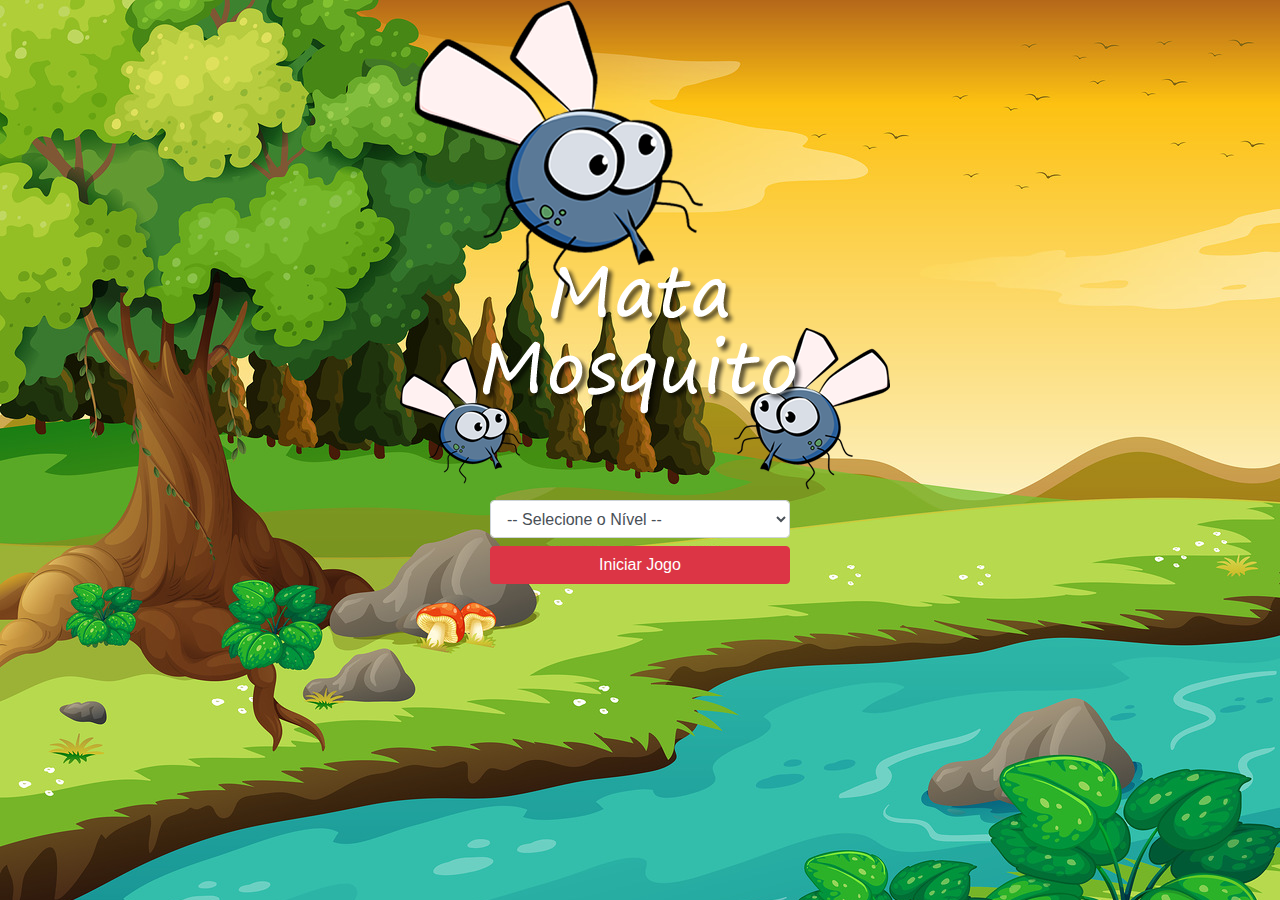
<file: index.html>
<!DOCTYPE html>
<html>
	<head>
		<title></title>

		<meta charset="utf-8">

		<link rel="stylesheet" href="https://maxcdn.bootstrapcdn.com/bootstrap/4.0.0/css/bootstrap.min.css" integrity="sha384-Gn5384xqQ1aoWXA+058RXPxPg6fy4IWvTNh0E263XmFcJlSAwiGgFAW/dAiS6JXm" crossorigin="anonymous">


		<link rel="stylesheet" href="estilo.css">

		<script>

			function iniciarJogo() {
				var nivel = document.getElementById('nivel').value

				if(nivel === '') {
					alert('Selecione um nível para iniciar o jogo')
					return false
				}

				window.location.href = "app.html?" + nivel // é possivel enviar um parâmetro pelo href (não é muito convencional), deve-se separar com '?'		
				}

		</script>
	</head>


	<body>

		<div class="container">
			<div class="row">
				<div class="col">
					<div class="d-flex justify-content-center">
						<img id="animacao" src="imagens/game.png">
					</div>
				</div>
			</div>


			<div id="area_botoes">
				<div class="row">
					<div class="col">
						<div class="d-flex justify-content-center">
							<div class="mb-2">
								<select class="form-control" id="nivel">
									<option value="">-- Selecione o Nível --</option>
									<option value="normal">Normal</option>
									<option value="dificil">Difícil</option>
									<option value="chucknorris">Chuck Norris</option>
								</select>
							</div>
						</div>
					</div>
				</div>


				<div class="row">
					<div class="col">
						<div class="d-flex justify-content-center">
							<button type="button" class="btn btn-danger btn-danger" onclick="iniciarJogo()">Iniciar Jogo</button>
						</div>
					</div>
				</div>
			</div>



		</div>

	</body>
</html>
</file>
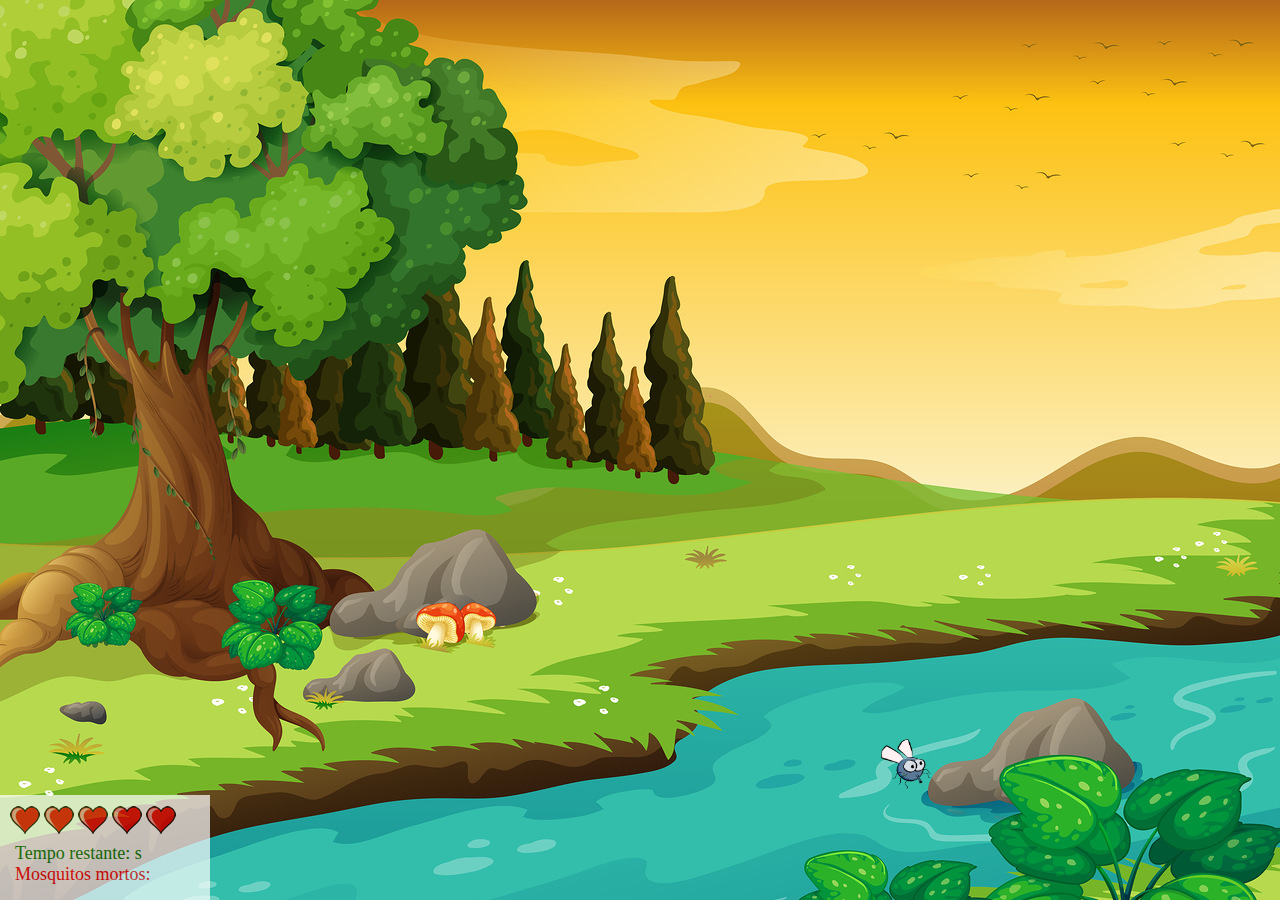
<file: app.html>
<!DOCTYPE html>
<html>
	<head>
		<title></title>
		<link rel="stylesheet" href="estilo.css">
		<script src="jogo.js"></script>
	</head>

	<body onresize="ajustaTamanhoPalcoJogo()">

		<div class="painel">
			<div class="vidas">
				<img id="v1" src="imagens/coracao_cheio.png">
				<img id="v2" src="imagens/coracao_cheio.png">
				<img id="v3" src="imagens/coracao_cheio.png">
				<img id="v4" src="imagens/coracao_cheio.png">
				<img id="v5" src="imagens/coracao_cheio.png">

			</div>

			<div class="cronometro">Tempo restante: <span id="cronometro"></span> s

			<div class="mosquitos_mortos">Mosquitos mortos: <span id="mosquitosMortos"></span></div>
				
			</div>
		</div>


		<script>

			document.getElementById('cronometro').inner = tempo

			document.getElementById('mosquitosMortos').inner = mosquitosMortos

			posicaoRandomica()

			var criaMosquito = setInterval(function() {
				posicaoRandomica()
			}, criaMosquitoTempo)


		</script>


	</body>
</html>
</file>
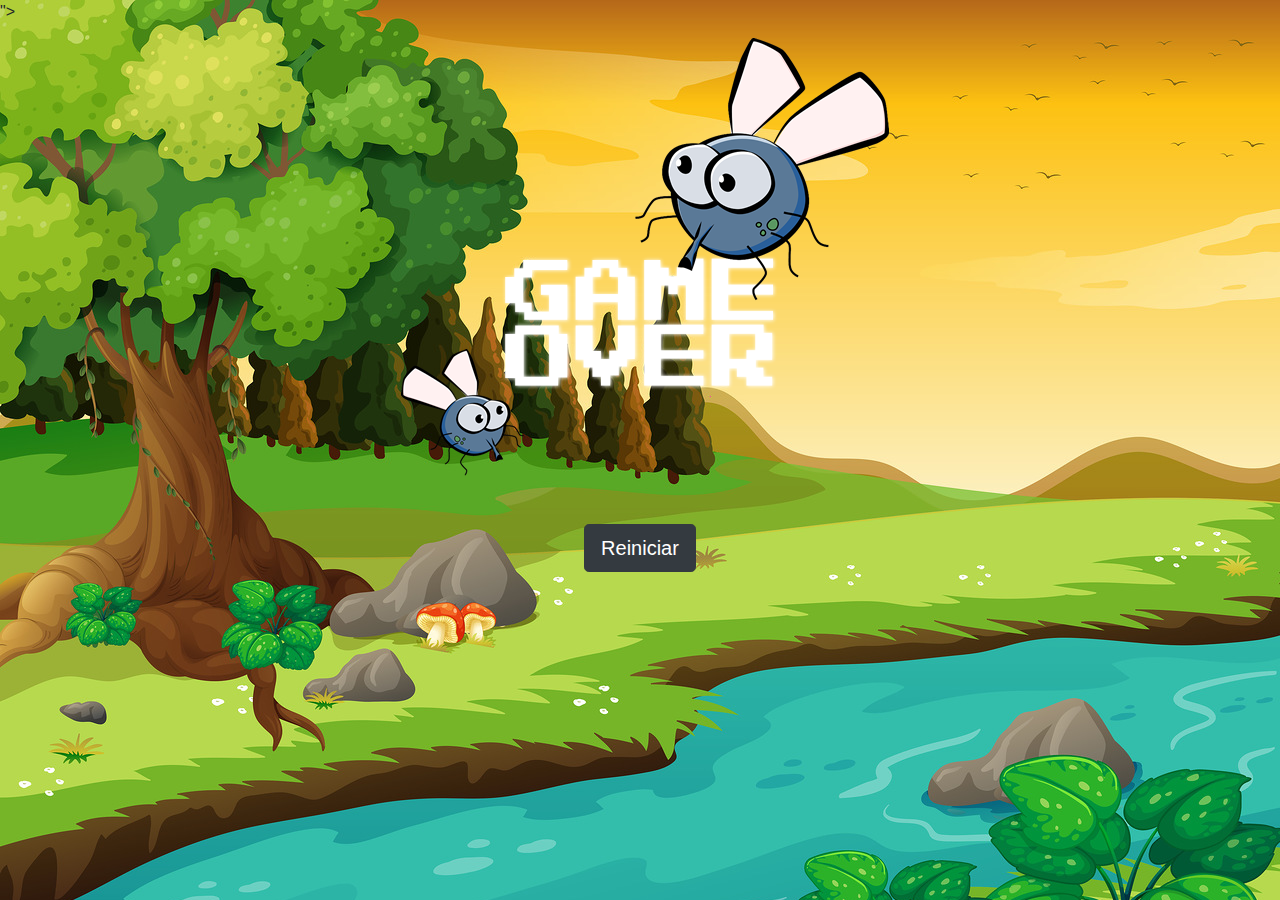
<file: fim_de_jogo.html>
<!DOCTYPE html>
<html>
	<head>
		<title>Game Over!</title>

		<link rel="stylesheet" href="https://maxcdn.bootstrapcdn.com/bootstrap/4.0.0/css/bootstrap.min.css" integrity="sha384-Gn5384xqQ1aoWXA+058RXPxPg6fy4IWvTNh0E263XmFcJlSAwiGgFAW/dAiS6JXm" crossorigin="anonymous">">


		<link rel="stylesheet" href="estilo.css">
	</head>


	<body>

		<div class="container">
			<div class="row">
				<div class="col">
					<div class="d-flex justify-content-center">
						<img id="animacao" src="imagens/game_over.png">
					</div>
				</div>
			</div>

			<div class="row">
				<div class="col">
					<div class="d-flex justify-content-center">
						<button type="button" class="btn btn-dark btn-lg" onclick="window.location.href = 'index.html'">Reiniciar</button>
					</div>
				</div>
			</div>
		</div>

	</body>
</html>
</file>
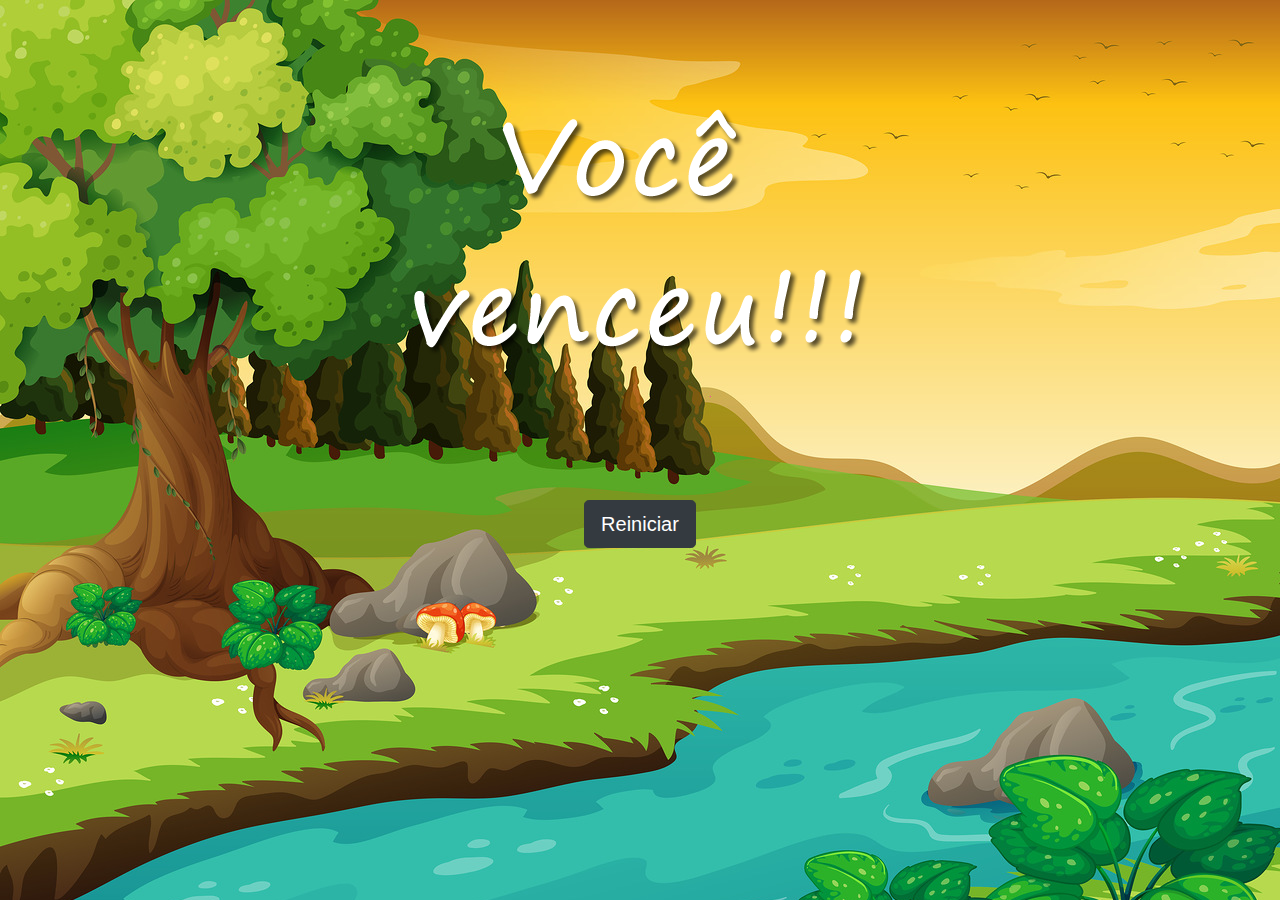
<file: vitoria.html>
<!DOCTYPE html>
<html>
	<head>
		<title>Vitória!</title>
		<meta charset="utf-8">

		<link rel="stylesheet" href="https://maxcdn.bootstrapcdn.com/bootstrap/4.0.0/css/bootstrap.min.css" integrity="sha384-Gn5384xqQ1aoWXA+058RXPxPg6fy4IWvTNh0E263XmFcJlSAwiGgFAW/dAiS6JXm" crossorigin="anonymous">


		<link rel="stylesheet" href="estilo.css">
	</head>


	<body>

		<div class="container">
			<div class="row">
				<div class="col">
					<div class="d-flex justify-content-center">
						<img class="float-center" id="animacao" src="imagens/vitoria.png">
					</div>
				</div>
			</div>


			<div class="row">
				<div class="col">
					<div class="d-flex justify-content-center">
						<button id="botao" type="button" class="btn btn-dark btn-lg" onclick="window.location.href = 'index.html'">Reiniciar</button>
					</div>
				</div>
			</div>
		</div>


	</body>

</html>
</file>
<file: estilo.css>
html {
	cursor: url(imagens/mata_mosquito.png) 30 30, auto;
}

body {
    background-image: url(imagens/bg.jpg);
    background-repeat: no-repeat;
    background-size: cover;
}


.mosquito1 {
	width: 50px;
	height: 50px;
}

.mosquito2 {
	width: 70px;
	height: 70px;
}


.mosquito3 {
	width: 90px;
	height: 90px;
}


.ladoA { /* não seria necessário colocar, pois é a posição original da imagem */
	transform: scaleX(1);
}

.ladoB {
	transform: scaleX(-1);
}

.painel {
	position: absolute;
	width: 190px;
	padding: 10px;
	left: 0px;
	bottom: 0px;
	border-top: solid 1px #fff;
	background-color: #fff;
	opacity: 0.7;
}

.vidas {
	float: left;
}

.cronometro {
	float: left;
	font-size: 18px;
	color: green;
	padding: 5px;
}

.mosquitos_mortos {
	font-size: 18px;
	color: red;
}


@keyframes animacao-jogo {
	from { 
		margin-top: 100px;
		margin-bottom: 0;

	}
	to {
		margin-top: 0;
		margin-bottom: 0;
	}
}


#animacao {
	float: left;
	animation-name: animacao-jogo;
	animation-duration: 1s;
	animation-iteration-count: 1; 
	animation-direction: alternate; 
}


#area_botoes select {
	width: 300px;
}

#area_botoes button {
	width: 300px;
}
</file>
